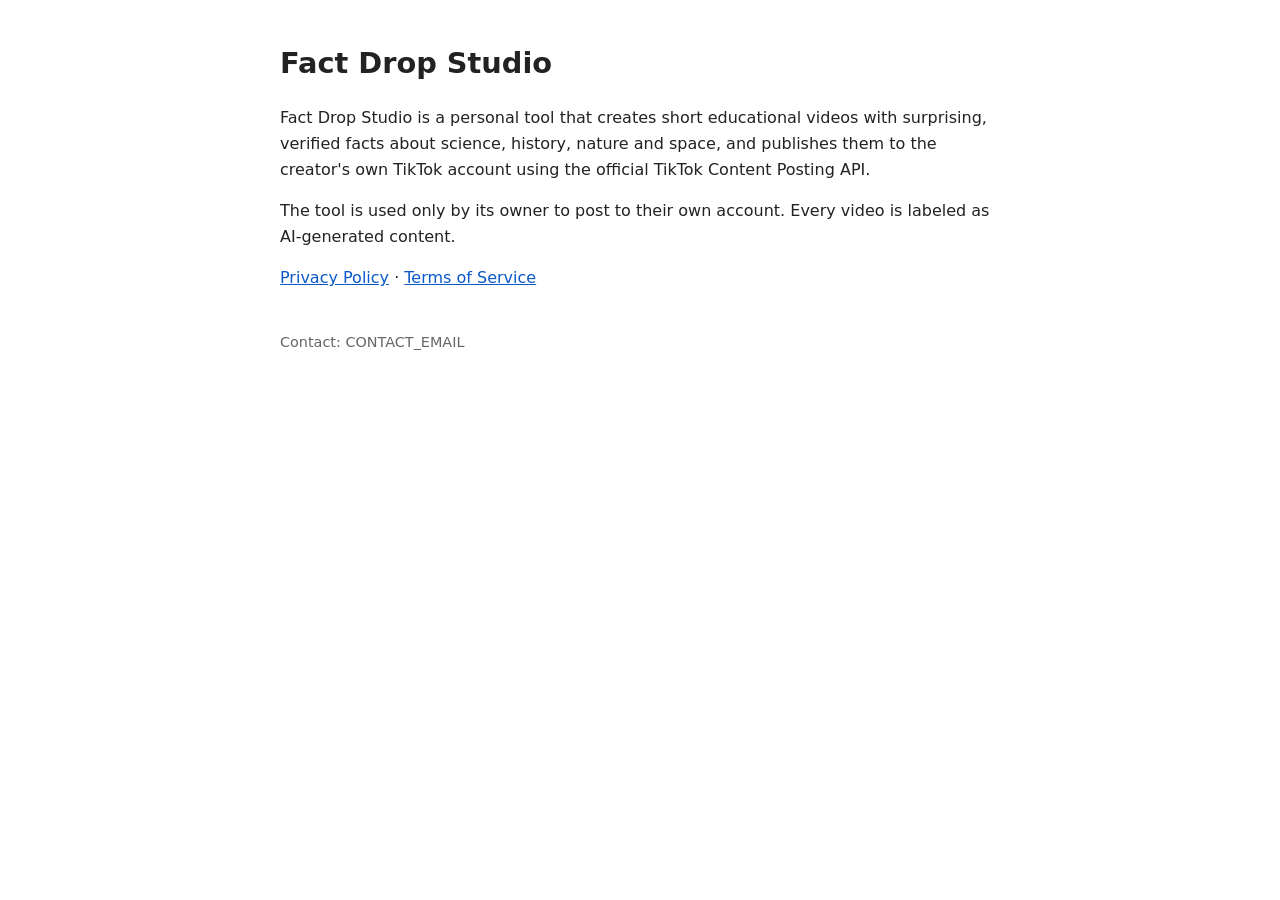
<file: docs/index.html>
<!DOCTYPE html><html lang="en"><head><meta charset="utf-8"><meta name="viewport" content="width=device-width,initial-scale=1">
<title>Fact Drop Studio</title><link rel="stylesheet" href="style.css"></head><body>
<h1>Fact Drop Studio</h1>
<p>Fact Drop Studio is a personal tool that creates short educational videos with surprising, verified facts about science, history, nature and space, and publishes them to the creator's own TikTok account using the official TikTok Content Posting API.</p>
<p>The tool is used only by its owner to post to their own account. Every video is labeled as AI-generated content.</p>
<p><a href="privacy.html">Privacy Policy</a> · <a href="terms.html">Terms of Service</a></p>
<footer>Contact: CONTACT_EMAIL</footer></body></html>
</file>
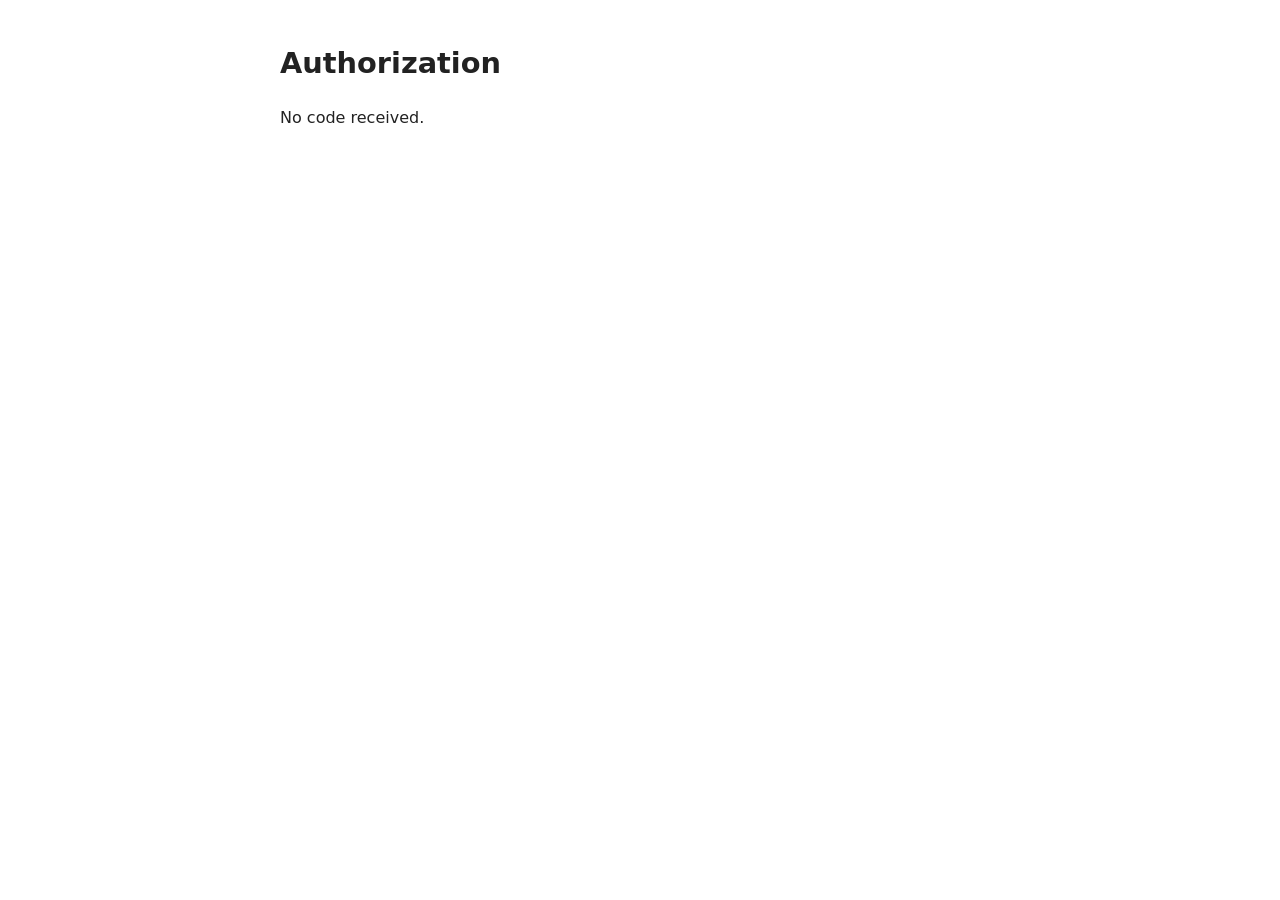
<file: docs/callback.html>
<!DOCTYPE html><html lang="en"><head><meta charset="utf-8"><meta name="viewport" content="width=device-width,initial-scale=1">
<title>Authorization – Fact Drop Studio</title><link rel="stylesheet" href="style.css"></head><body>
<h1>Authorization</h1><div id="out">Reading code…</div>
<script>
const p=new URLSearchParams(location.search),c=p.get("code"),e=p.get("error"),o=document.getElementById("out");
if(c){o.innerHTML="<p>Copy this code and paste it in the terminal:</p><code></code>";o.querySelector("code").textContent=c;}
else{o.textContent="No code received."+(e?" Error: "+e+" – "+(p.get("error_description")||""):"");}
</script></body></html>
</file>
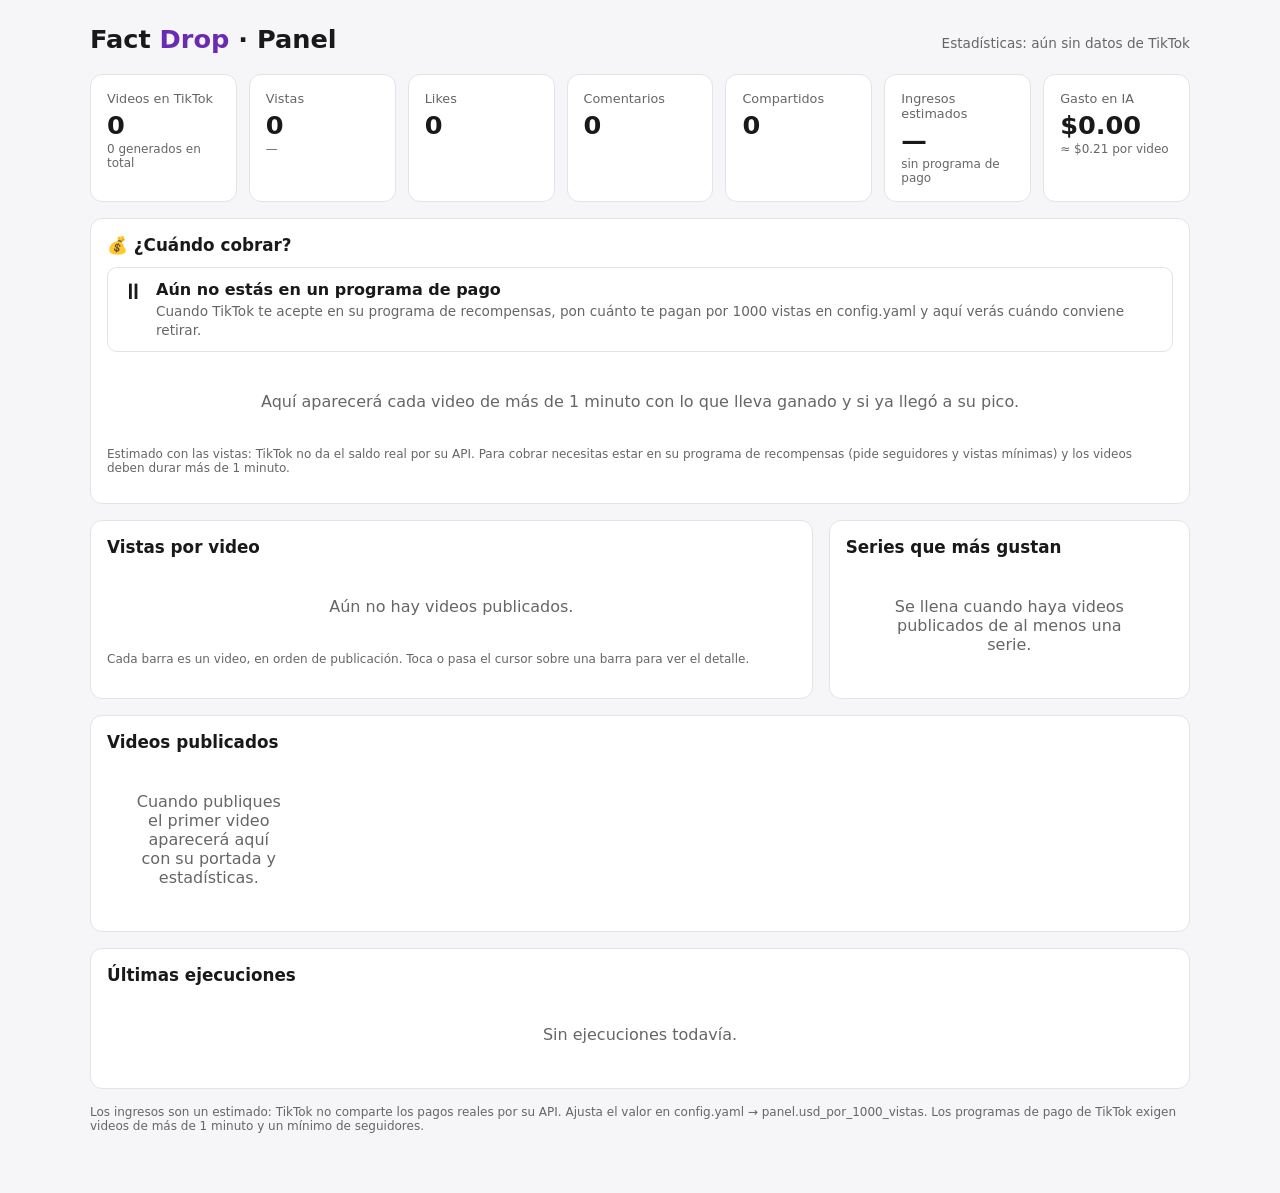
<file: docs/panel.html>
<!DOCTYPE html>
<html lang="es">
<head>
<meta charset="utf-8">
<meta name="viewport" content="width=device-width,initial-scale=1">
<title>Panel – Fact Drop</title>
<meta name="robots" content="noindex">
<style>
.viz-root{
  color-scheme:light;
  --bg:#f6f5f8; --surface-1:#ffffff; --border:#e4e2e8;
  --text-primary:#191919; --text-secondary:#666666;
  --series-1:#257de0; --grid:#ececec; --brand:#6a2bb3;
  --good:#0a7d24; --critical:#c62828; --warn:#a15c00;
}
@media (prefers-color-scheme: dark){
  :root:where(:not([data-theme="light"])) .viz-root{
    color-scheme:dark;
    --bg:#111014; --surface-1:#191919; --border:#2c2a31;
    --text-primary:#efefef; --text-secondary:#9c9c9c;
    --series-1:#338ced; --grid:#2a2a2a; --brand:#b98af0;
    --good:#0aac23; --critical:#eb6263; --warn:#d28e05;
  }
}
*{box-sizing:border-box}
body{margin:0;font-family:system-ui,-apple-system,Segoe UI,Roboto,sans-serif}
.viz-root{background:var(--bg);color:var(--text-primary);min-height:100vh;padding:24px 16px 48px}
.wrap{max-width:1100px;margin:0 auto}
header{display:flex;flex-wrap:wrap;align-items:baseline;justify-content:space-between;gap:8px;margin-bottom:20px}
h1{font-size:1.6rem;margin:0}
h1 span{color:var(--brand)}
h2{font-size:1.05rem;margin:0 0 12px}
.muted{color:var(--text-secondary);font-size:.85rem}
.card{background:var(--surface-1);border:1px solid var(--border);border-radius:12px;padding:16px}
.kpis{display:grid;grid-template-columns:repeat(auto-fit,minmax(135px,1fr));gap:12px;margin-bottom:16px}
.kpi .label{color:var(--text-secondary);font-size:.8rem}
.kpi .value{font-size:1.6rem;font-weight:650;margin-top:4px;font-variant-numeric:tabular-nums}
.kpi .sub{color:var(--text-secondary);font-size:.75rem;margin-top:2px}
.grid2{display:grid;grid-template-columns:2fr 1fr;gap:16px;margin-bottom:16px}
@media (max-width:800px){.grid2{grid-template-columns:1fr}}
#chart{position:relative}
#chart svg{display:block;width:100%;height:auto}
.tip{position:absolute;pointer-events:none;background:var(--surface-1);border:1px solid var(--border);border-radius:8px;
  padding:6px 10px;font-size:.8rem;box-shadow:0 4px 14px rgba(0,0,0,.2);display:none;white-space:nowrap}
table{width:100%;border-collapse:collapse;font-size:.85rem}
th,td{text-align:left;padding:8px 6px;border-bottom:1px solid var(--border)}
th{color:var(--text-secondary);font-weight:500}
td.n{text-align:right;font-variant-numeric:tabular-nums}
.videos{display:grid;grid-template-columns:repeat(auto-fill,minmax(180px,1fr));gap:12px}
.v{background:var(--surface-1);border:1px solid var(--border);border-radius:12px;overflow:hidden;display:flex;flex-direction:column;color:inherit;text-decoration:none}
.v img,.v .ph{width:100%;aspect-ratio:9/16;object-fit:cover;background:var(--grid);display:block}
.v .ph{display:flex;align-items:center;justify-content:center;color:var(--text-secondary);font-size:.8rem}
.v .b{padding:10px;font-size:.8rem;display:flex;flex-direction:column;gap:4px}
.v .t{font-weight:600;display:-webkit-box;-webkit-line-clamp:2;-webkit-box-orient:vertical;overflow:hidden}
.v .s{display:flex;flex-wrap:wrap;gap:4px 8px;white-space:nowrap;color:var(--text-secondary);font-variant-numeric:tabular-nums}
.badge{display:inline-block;padding:2px 8px;border-radius:999px;font-size:.72rem;border:1px solid var(--border)}
.ok{color:var(--good)} .err{color:var(--critical)} .pend{color:var(--warn)}
.empty{padding:28px;text-align:center;color:var(--text-secondary)}
.note{font-size:.75rem;color:var(--text-secondary);margin-top:8px}
.aviso{display:flex;gap:12px;align-items:flex-start;padding:12px 14px;border-radius:10px;border:1px solid var(--border);margin-bottom:12px}
.aviso .ic{font-size:1.4rem;line-height:1}
.aviso b{display:block;margin-bottom:2px}
.barra{height:8px;border-radius:99px;background:var(--grid);overflow:hidden;margin:6px 0 2px}
.barra i{display:block;height:100%;background:var(--series-1);border-radius:99px}
section{margin-bottom:16px}
/* ===== Teléfono ===== */
@media (max-width:640px){
  .viz-root{padding:16px 10px 40px}
  h1{font-size:1.35rem}
  header .muted{font-size:.75rem}
  .card{padding:12px;border-radius:10px}
  .kpis{grid-template-columns:repeat(2,1fr);gap:8px}
  .kpi .value{font-size:1.3rem}
  .kpi .sub{font-size:.7rem}
  .videos{grid-template-columns:repeat(2,1fr);gap:8px}
  .v .b{padding:8px;font-size:.75rem}
  .v img,.v .ph{aspect-ratio:3/4}
  .aviso{padding:10px;gap:8px}
  /* tablas -> tarjetas apiladas */
  table.apilar thead{display:none}
  table.apilar,table.apilar tbody,table.apilar tr,table.apilar td{display:block;width:100%}
  table.apilar tr{border-bottom:1px solid var(--border);padding:8px 0}
  table.apilar td{border:0;padding:2px 0;text-align:left}
  table.apilar td.n{text-align:left}
  table.apilar td[data-l]::before{content:attr(data-l) ": ";color:var(--text-secondary)}
  table.apilar td:first-child{font-weight:600}
}
</style>
</head>
<body>
<div class="viz-root">
<div class="wrap">
  <header>
    <h1>Fact <span>Drop</span> · Panel</h1>
    <div class="muted" id="actualizado">Cargando…</div>
  </header>

  <div class="kpis" id="kpis"></div>

  <section class="card" id="cobro-card">
    <h2>💰 ¿Cuándo cobrar?</h2>
    <div id="cobro"></div>
  </section>

  <div class="grid2">
    <div class="card">
      <h2>Vistas por video</h2>
      <div id="chart"><div class="tip" id="tip"></div></div>
      <div class="note">Cada barra es un video, en orden de publicación. Toca o pasa el cursor sobre una barra para ver el detalle.</div>
    </div>
    <div class="card">
      <h2>Series que más gustan</h2>
      <div id="ranking"></div>
    </div>
  </div>

  <section class="card">
    <h2>Videos publicados</h2>
    <div class="videos" id="videos"></div>
  </section>

  <section class="card">
    <h2>Últimas ejecuciones</h2>
    <div id="ejecuciones"></div>
  </section>

  <p class="note" id="nota-ingresos"></p>
</div>
</div>

<script>
const RAW = "https://raw.githubusercontent.com/ANGELJAFET/IA_TIKTOK/main/";
const nf = new Intl.NumberFormat("es-HN");
const usd = new Intl.NumberFormat("en-US",{style:"currency",currency:"USD",minimumFractionDigits:2});
const fecha = ts => new Date(ts*1000).toLocaleDateString("es-HN",{day:"numeric",month:"short"});
const esc = s => String(s ?? "").replace(/[&<>"']/g,c=>({"&":"&amp;","<":"&lt;",">":"&gt;",'"':"&quot;","'":"&#39;"}[c]));

async function getJSON(path, def){
  try{ const r = await fetch(RAW+path+"?t="+Date.now()); if(!r.ok) return def; return await r.json(); }catch{ return def; }
}
async function getConfig(){
  try{
    const t = await (await fetch(RAW+"config.yaml?t="+Date.now())).text();
    const num = k => { const m = t.match(new RegExp(k+":\\s*([0-9.]+)")); return m ? parseFloat(m[1]) : null; };
    return { rpm: num("usd_por_1000_vistas") ?? 0, costo: num("costo_por_video_usd") ?? 0.21,
             minimo: num("minimo_retiro_usd") ?? 10, pico: num("pico_crecimiento_pct") ?? 5 };
  }catch{ return {rpm:0,costo:0.21,minimo:10,pico:5}; }
}

function kpis(videos, historial, cfg){
  const sum = k => videos.reduce((a,v)=>a+(v[k]||0),0);
  const vistas = sum("vistas");
  const generados = historial.filter(h=>h.estado && h.estado!=="error").length;
  const ingresos = vistas/1000*cfg.rpm;
  const gasto = generados*cfg.costo;
  const items = [
    ["Videos en TikTok", nf.format(videos.length), `${nf.format(generados)} generados en total`],
    ["Vistas", nf.format(vistas), videos.length? `${nf.format(Math.round(vistas/videos.length))} por video`:"—"],
    ["Likes", nf.format(sum("likes")), ""],
    ["Comentarios", nf.format(sum("comentarios")), ""],
    ["Compartidos", nf.format(sum("compartidos")), ""],
    ["Ingresos estimados", cfg.rpm? usd.format(ingresos) : "—", cfg.rpm? `a ${usd.format(cfg.rpm)} por 1000 vistas` : "sin programa de pago"],
    ["Gasto en IA", usd.format(gasto), `≈ ${usd.format(cfg.costo)} por video`],
  ];
  document.getElementById("kpis").innerHTML = items.map(([l,v,s])=>
    `<div class="card kpi"><div class="label">${l}</div><div class="value">${v}</div><div class="sub">${s}</div></div>`).join("");
  document.getElementById("nota-ingresos").textContent =
    "Los ingresos son un estimado: TikTok no comparte los pagos reales por su API. Ajusta el valor en config.yaml → panel.usd_por_1000_vistas. Los programas de pago de TikTok exigen videos de más de 1 minuto y un mínimo de seguidores.";
}

function estadoVideo(v, hist, cfg){
  const pts = hist[v.id] || [], ahora = Date.now()/1000;
  const edadDias = (ahora - v.fecha)/86400;
  const elegible = (v.duracion||0) >= 60;
  const ganancia = elegible ? v.vistas/1000*cfg.rpm : 0;
  let antes = null;
  for(const [t,vis] of pts){ if(t <= ahora - 48*3600) antes = vis; }
  const crec = antes ? (v.vistas-antes)/Math.max(antes,1)*100 : null;
  const pico = edadDias >= 3 && crec !== null && crec < cfg.pico;
  return {elegible, ganancia, crec, pico, edadDias};
}

function cobro(videos, hist, cfg){
  const el = document.getElementById("cobro");
  const est = videos.map(v=>({v, ...estadoVideo(v, hist, cfg)}));
  const saldo = est.reduce((a,e)=>a+e.ganancia,0);
  const conGanancia = est.filter(e=>e.ganancia>0);
  const enPico = conGanancia.filter(e=>e.pico);
  const pctPico = conGanancia.length ? enPico.reduce((a,e)=>a+e.ganancia,0)/Math.max(saldo,1e-9)*100 : 0;
  const prog = Math.min(100, saldo/cfg.minimo*100);
  let ic, titulo, texto;
  if(!cfg.rpm){
    ic="⏸"; titulo="Aún no estás en un programa de pago";
    texto="Cuando TikTok te acepte en su programa de recompensas, pon cuánto te pagan por 1000 vistas en config.yaml y aquí verás cuándo conviene retirar.";
  } else if(saldo < cfg.minimo){
    ic="⏳"; titulo=`Todavía no: llevas ${usd.format(saldo)} estimados de ${usd.format(cfg.minimo)} mínimos`;
    texto=`Faltan ${usd.format(cfg.minimo-saldo)} (≈ ${nf.format(Math.ceil((cfg.minimo-saldo)/cfg.rpm*1000))} vistas más en videos de más de 1 minuto).`;
  } else if(pctPico >= 70){
    ic="✅"; titulo=`¡Buen momento para retirar! Saldo estimado: ${usd.format(saldo)}`;
    texto=`El ${Math.round(pctPico)}% de lo ganado viene de videos que ya llegaron a su punto máximo (crecen menos de ${cfg.pico}% en 48 h). Esperar ya casi no suma.`;
  } else {
    ic="📈"; titulo=`Ya puedes retirar ${usd.format(saldo)}, pero tus videos siguen creciendo`;
    texto=`Solo el ${Math.round(pctPico)}% de lo ganado está en videos que ya tocaron su pico. Si esperas unos días el saldo puede subir más.`;
  }
  const filas = est.filter(e=>e.elegible).sort((a,b)=>b.ganancia-a.ganancia).slice(0,8).map(e=>`
    <tr><td>${esc((e.v.titulo||"").slice(0,60))}</td><td class="n" data-l="Vistas">${nf.format(e.v.vistas)}</td>
    <td class="n" data-l="Ganancia">${usd.format(e.ganancia)}</td>
    <td>${e.edadDias<3?'<span class="badge pend">• Muy nuevo</span>':e.crec===null?'<span class="badge pend">• Midiendo</span>':e.pico?'<span class="badge ok">✔ En su pico</span>':`<span class="badge">📈 +${e.crec.toFixed(0)}% en 48 h</span>`}</td></tr>`).join("");
  el.innerHTML = `
    <div class="aviso"><div class="ic">${ic}</div><div><b>${titulo}</b><span class="muted">${texto}</span></div></div>
    ${cfg.rpm?`<div class="muted">Progreso hacia el mínimo de retiro</div><div class="barra"><i style="width:${prog}%"></i></div>`:""}
    ${filas?`<table class="apilar" style="margin-top:12px"><thead><tr><th>Video</th><th class="n">Vistas</th><th class="n">Ganancia est.</th><th>Estado</th></tr></thead><tbody>${filas}</tbody></table>`
           :'<div class="empty">Aquí aparecerá cada video de más de 1 minuto con lo que lleva ganado y si ya llegó a su pico.</div>'}
    <p class="note">Estimado con las vistas: TikTok no da el saldo real por su API. Para cobrar necesitas estar en su programa de recompensas (pide seguidores y vistas mínimas) y los videos deben durar más de 1 minuto.</p>`;
}

function chart(videos){
  const box = document.getElementById("chart"), tip = document.getElementById("tip");
  const data = [...videos].sort((a,b)=>a.fecha-b.fecha);
  if(!data.length){ box.insertAdjacentHTML("afterbegin",'<div class="empty">Aún no hay videos publicados.</div>'); return; }
  const movil = box.clientWidth < 520;
  const W=movil?360:700,H=movil?260:240,P={l:40,r:6,t:10,b:26};
  const max = Math.max(...data.map(d=>d.vistas),1);
  const nice = (()=>{const p=Math.pow(10,Math.floor(Math.log10(max)));for(const m of [1,2,2.5,5,10]) if(m*p>=max) return m*p;})();
  const iw=W-P.l-P.r, ih=H-P.t-P.b, step=iw/data.length, bw=Math.max(2,Math.min(28,step-2));
  const y = v => P.t+ih-(v/nice)*ih;
  let s = `<svg viewBox="0 0 ${W} ${H}" role="img" aria-label="Vistas por video">`;
  for(let i=0;i<=4;i++){const v=nice*i/4, yy=y(v);
    s+=`<line x1="${P.l}" x2="${W-P.r}" y1="${yy}" y2="${yy}" stroke="var(--grid)" stroke-width="1"/>`+
       `<text x="${P.l-6}" y="${yy+4}" text-anchor="end" font-size="${movil?12:11}" fill="var(--text-secondary)">${nf.format(v)}</text>`;}
  data.forEach((d,i)=>{
    const x=P.l+i*step+(step-bw)/2, yy=y(d.vistas), h=Math.max(1,P.t+ih-yy), r=Math.min(4,bw/2,h);
    s+=`<path d="M${x},${P.t+ih} V${yy+r} Q${x},${yy} ${x+r},${yy} H${x+bw-r} Q${x+bw},${yy} ${x+bw},${yy+r} V${P.t+ih} Z" fill="var(--series-1)"/>`;
    s+=`<rect class="hit" data-i="${i}" x="${P.l+i*step}" y="${P.t}" width="${step}" height="${ih}" fill="transparent"/>`;
  });
  const lab = [0, Math.floor((data.length-1)/2), data.length-1].filter((v,i,a)=>a.indexOf(v)===i);
  lab.forEach(i=>{ s+=`<text x="${P.l+i*step+step/2}" y="${H-8}" text-anchor="middle" font-size="11" fill="var(--text-secondary)">${fecha(data[i].fecha)}</text>`; });
  s+=`</svg>`;
  box.insertAdjacentHTML("afterbegin", s);
  box.querySelectorAll(".hit").forEach(el=>{
    el.addEventListener("click",e=>el.dispatchEvent(new MouseEvent("mousemove",{clientX:e.clientX,clientY:e.clientY})));
    el.addEventListener("mousemove",e=>{
      const d=data[+el.dataset.i], r=box.getBoundingClientRect();
      tip.innerHTML=`<b>${esc((d.titulo||"").slice(0,48))}</b><br>${fecha(d.fecha)} · ${nf.format(d.vistas)} vistas · ${nf.format(d.likes)} likes`;
      tip.style.display="block";
      tip.style.left=Math.min(e.clientX-r.left+12, r.width-tip.offsetWidth-4)+"px";
      tip.style.top=(e.clientY-r.top-40)+"px";
    });
    el.addEventListener("mouseleave",()=>tip.style.display="none");
  });
}

function ranking(rend){
  const el=document.getElementById("ranking");
  if(!rend.length){ el.innerHTML='<div class="empty">Se llena cuando haya videos publicados de al menos una serie.</div>'; return; }
  el.innerHTML=`<table class="apilar"><thead><tr><th>Serie</th><th class="n">Vistas prom.</th><th class="n">Coment.</th></tr></thead><tbody>`+
    [...rend].sort((a,b)=>(b.puntaje??b.vistas_promedio)-(a.puntaje??a.vistas_promedio)).slice(0,8).map((r,i)=>`<tr><td>${i===0?"🏆 ":""}${esc(r.serie)}</td><td class="n" data-l="Vistas prom.">${nf.format(r.vistas_promedio)}</td><td class="n" data-l="Comentarios">${nf.format(r.comentarios)}</td></tr>`).join("")+
    `</tbody></table>`;
}

function galeria(videos){
  const el=document.getElementById("videos");
  if(!videos.length){ el.innerHTML='<div class="empty">Cuando publiques el primer video aparecerá aquí con su portada y estadísticas.</div>'; return; }
  el.innerHTML = videos.map(v=>`
    <a class="v" href="${esc(v.enlace)}" target="_blank" rel="noopener">
      ${v.portada?`<img loading="lazy" src="${esc(v.portada)}" alt="" onerror="this.outerHTML='<div class=ph>Sin portada</div>'">`:'<div class="ph">Sin portada</div>'}
      <div class="b">
        <div class="t">${esc(v.titulo||"(sin título)")}</div>
        ${v.serie?`<div class="muted">${esc(v.serie)}</div>`:""}
        <div class="s"><span>👁 ${nf.format(v.vistas)}</span><span>❤ ${nf.format(v.likes)}</span><span>💬 ${nf.format(v.comentarios)}</span><span>↗ ${nf.format(v.compartidos)}</span></div>
        <div class="muted">${fecha(v.fecha)}</div>
      </div>
    </a>`).join("");
}

function ejecuciones(hist){
  const el=document.getElementById("ejecuciones");
  const est = e => ({PUBLISH_COMPLETE:['ok','Publicado'],SEND_TO_USER_INBOX:['ok','Enviado a borradores'],
    solo_generado:['pend','Solo generado (prueba)'],error:['err','Error']})[e]||['pend',e||'—'];
  if(!hist.length){ el.innerHTML='<div class="empty">Sin ejecuciones todavía.</div>'; return; }
  el.innerHTML=`<table class="apilar"><thead><tr><th>Video</th><th>Fecha</th><th>Estado</th><th class="n">Duración</th></tr></thead><tbody>`+
    [...hist].reverse().slice(0,15).map(h=>{
      const [c,t]=est(h.estado), f=h.fecha?h.fecha.replace(/(\d{4})(\d{2})(\d{2})-(\d{2})(\d{2}).*/,"$3/$2 $4:$5 UTC"):"";
      return `<tr><td>${esc(h.tema||h.serie||"")}</td><td data-l="Fecha">${f}</td><td><span class="badge ${c}">${c==='ok'?'✔':c==='err'?'✖':'•'} ${esc(t)}</span></td><td class="n" data-l="Duración">${h.duracion?h.duracion+" s":""}</td></tr>`;
    }).join("")+`</tbody></table>`;
}

async function cargar(){
  document.querySelectorAll("#chart svg").forEach(e=>e.remove());
  document.querySelectorAll("#chart .empty").forEach(e=>e.remove());
  const [vid, hist, rend, cfg, histV] = await Promise.all([
    getJSON("data/videos.json",{videos:[],actualizado:0}), getJSON("data/historial.json",[]),
    getJSON("data/rendimiento.json",[]), getConfig(), getJSON("data/historico_vistas.json",{})]);
  const videos = vid.videos||[];
  document.getElementById("actualizado").textContent = vid.actualizado
    ? "Datos de TikTok: "+new Date(vid.actualizado*1000).toLocaleString("es-HN",{dateStyle:"short",timeStyle:"short"})+" · se actualiza solo" : "Estadísticas: aún sin datos de TikTok";
  kpis(videos, hist, cfg); cobro(videos, histV, cfg); chart(videos); ranking(rend); galeria(videos); ejecuciones(hist);
}
cargar();
setInterval(cargar, 30000);  // se refresca solo cada 30 segundos
document.addEventListener("visibilitychange", ()=>{ if(!document.hidden) cargar(); });
</script>
</body>
</html>
</file>
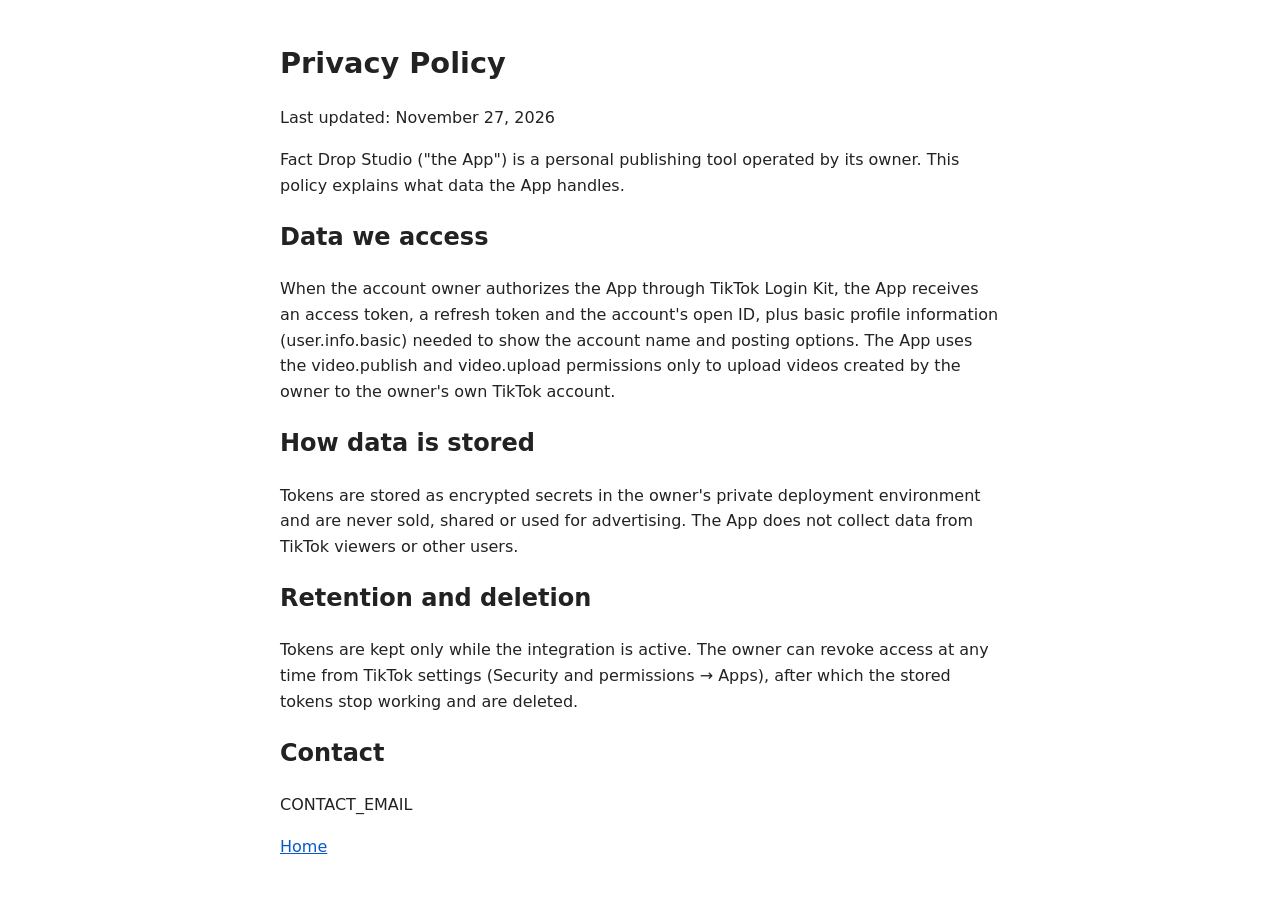
<file: docs/privacy.html>
<!DOCTYPE html><html lang="en"><head><meta charset="utf-8"><meta name="viewport" content="width=device-width,initial-scale=1">
<title>Privacy Policy – Fact Drop Studio</title><link rel="stylesheet" href="style.css"></head><body>
<h1>Privacy Policy</h1><p>Last updated: November 27, 2026</p>
<p>Fact Drop Studio ("the App") is a personal publishing tool operated by its owner. This policy explains what data the App handles.</p>
<h2>Data we access</h2>
<p>When the account owner authorizes the App through TikTok Login Kit, the App receives an access token, a refresh token and the account's open ID, plus basic profile information (user.info.basic) needed to show the account name and posting options. The App uses the video.publish and video.upload permissions only to upload videos created by the owner to the owner's own TikTok account.</p>
<h2>How data is stored</h2>
<p>Tokens are stored as encrypted secrets in the owner's private deployment environment and are never sold, shared or used for advertising. The App does not collect data from TikTok viewers or other users.</p>
<h2>Retention and deletion</h2>
<p>Tokens are kept only while the integration is active. The owner can revoke access at any time from TikTok settings (Security and permissions → Apps), after which the stored tokens stop working and are deleted.</p>
<h2>Contact</h2><p>CONTACT_EMAIL</p>
<p><a href="index.html">Home</a></p></body></html>
</file>
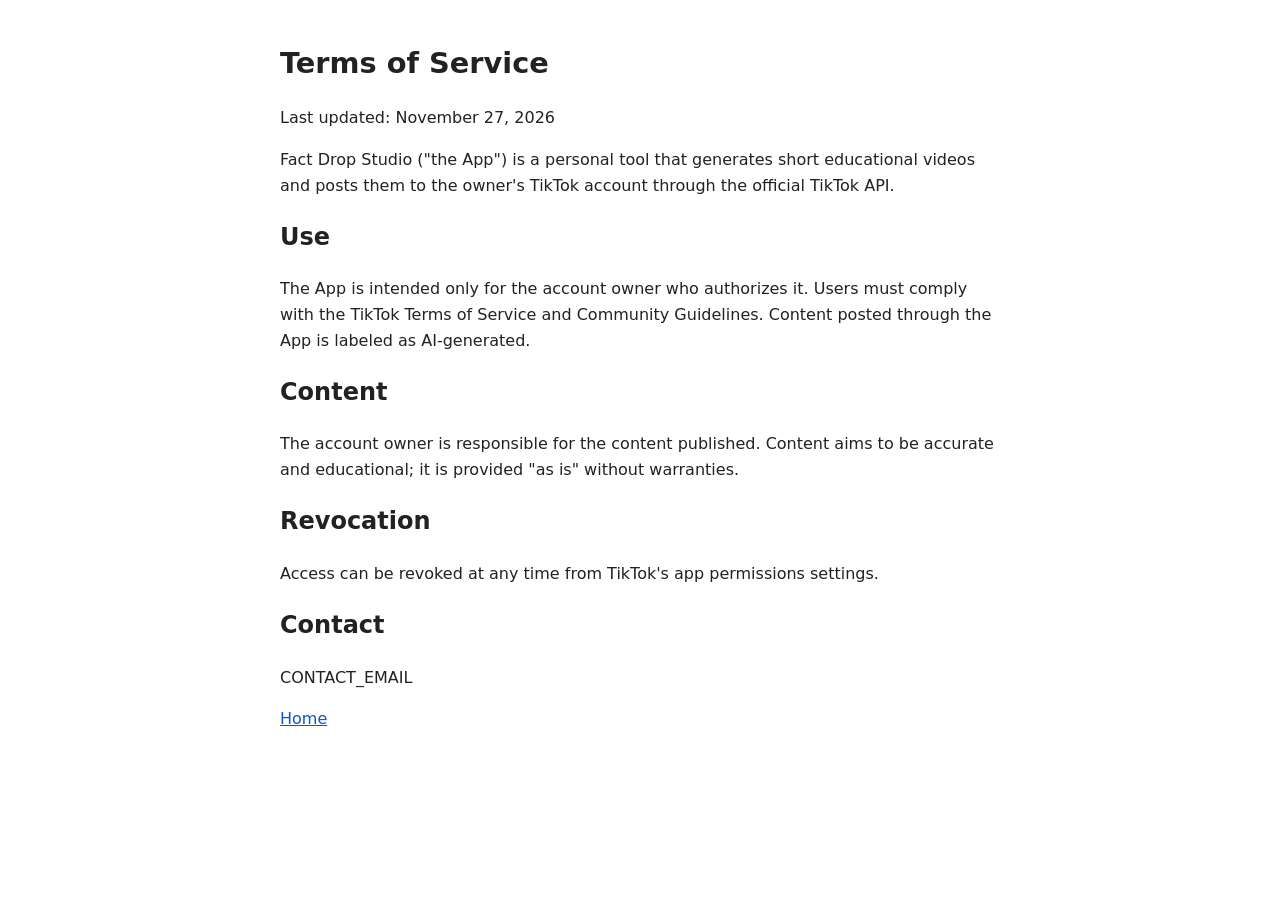
<file: docs/terms.html>
<!DOCTYPE html><html lang="en"><head><meta charset="utf-8"><meta name="viewport" content="width=device-width,initial-scale=1">
<title>Terms of Service – Fact Drop Studio</title><link rel="stylesheet" href="style.css"></head><body>
<h1>Terms of Service</h1><p>Last updated: November 27, 2026</p>
<p>Fact Drop Studio ("the App") is a personal tool that generates short educational videos and posts them to the owner's TikTok account through the official TikTok API.</p>
<h2>Use</h2><p>The App is intended only for the account owner who authorizes it. Users must comply with the TikTok Terms of Service and Community Guidelines. Content posted through the App is labeled as AI-generated.</p>
<h2>Content</h2><p>The account owner is responsible for the content published. Content aims to be accurate and educational; it is provided "as is" without warranties.</p>
<h2>Revocation</h2><p>Access can be revoked at any time from TikTok's app permissions settings.</p>
<h2>Contact</h2><p>CONTACT_EMAIL</p>
<p><a href="index.html">Home</a></p></body></html>
</file>
<file: docs/style.css>
body{font-family:system-ui,sans-serif;max-width:720px;margin:40px auto;padding:0 20px;line-height:1.6;color:#222}
h1{font-size:1.8rem}code{background:#f2f2f2;padding:8px 12px;display:block;word-break:break-all;border-radius:6px;font-size:1rem}
a{color:#0a58ca}footer{margin-top:40px;font-size:.9rem;color:#666}
</file>
